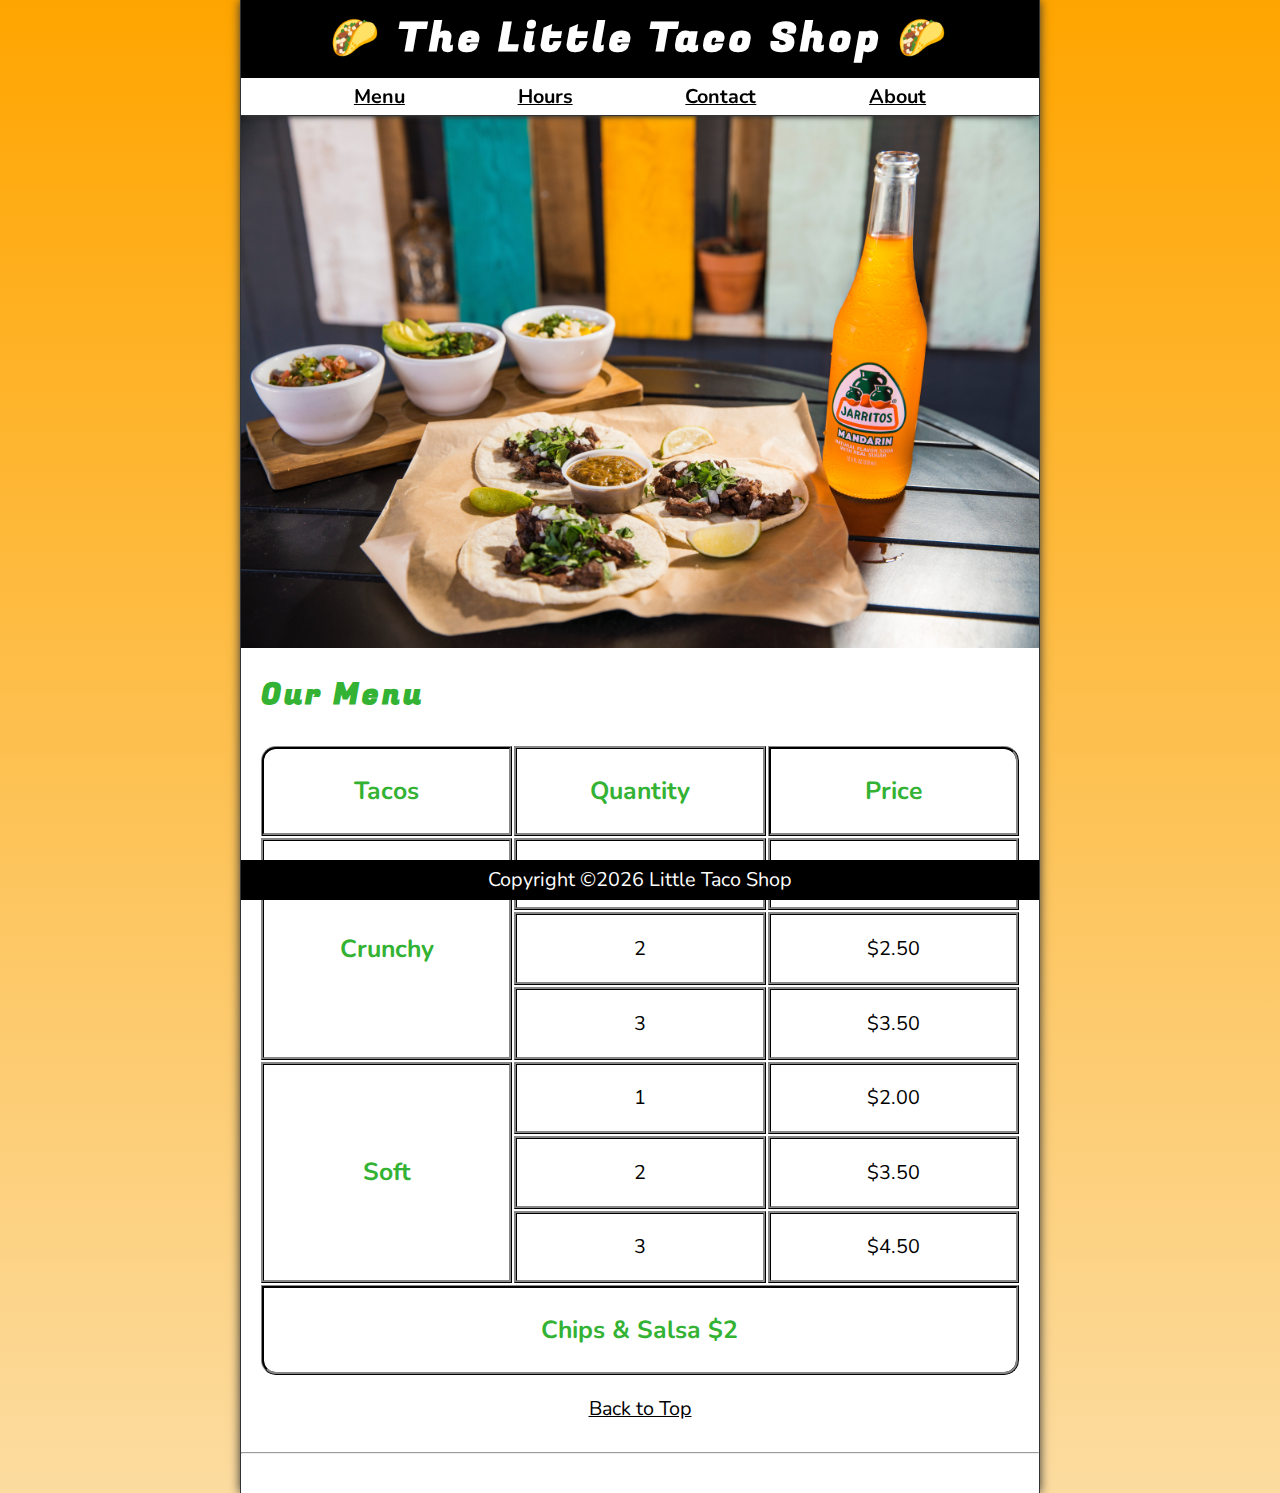
<file: Index.html>
<!DOCTYPE html>
<html lang="en">

<head>    
    <meta charset="UTF-8">
    <meta name="viewport" content="width=device-width, initial-scale=1.0">
    <meta name="author" content="Eman Ahmed">
    <meta name="description" content="The official website for The Little Taco Shop">
    <title>The Little Taco Shop</title>
    <link rel="icon" href="favicon.ico" type="image/x-icon">
    <link rel="stylesheet" href="style.css" type="text/css">
    <script src="main.js" defer></script>    
</head>

<body>
    <header class="header">
        <h1 class="header__h1">The Little Taco Shop</h1>
        <nav class="header__nav">
            <ul class="header__ul">
                <li>
                    <a href="#menu">Menu</a>
                </li>            
                <li>
                    <a href="hours.html">Hours</a>
                </li>
                <li>
                    <a href="contact.html">Contact</a>
                </li>
                <li>
                    <a href="about.html">About</a>
                </li>
            </ul>
        </nav>
    </header>
    
    <section class="hero">
        <h2 class="hero__h2">Bienvenidos!</h2>
        <figure>
            <img src="tacos_and_drink_1000x667.png" alt="Tacos and a drink" title="we love tacos!" width="1000" 
                height="667">
            <figcaption class="offscreen">
                Tacos and a Drink
            </figcaption>
        </figure>
    </section>
    
    <main class="main">
        
        <article id="menu" class="main__article menu">
            <h2 class="menu__h2">Our Menu</h2>
            <table class="menu__container">
                <caption class="offscreen">Our Tacos</caption>
                <thead>
                    <tr>
                        <th class="menu__header" scope="col">Tacos</th>
                        <th class="menu__header" scope="col">Quantity</th>
                        <th class="menu__header" scope="col">Price</th>
                    </tr>
                </thead>
                <tbody>
                    <tr>
                        <th class="menu__items menu__cr" scope="row" rowspan="3">
                            Crunchy</th>
                        <td class="menu__items">1</td>
                        <td class="menu__items">&dollar;1.50</td>
                    </tr>
                    <tr>
                        <td class="menu__items">2</td>
                        <td class="menu__items">&dollar;2.50</td>
                    </tr>
                    <tr>
                        <td class="menu__items">3</td>
                        <td class="menu__items">&dollar;3.50</td>
                    </tr>                   
                    
                    <tr>
                        <th class="menu__items menu__sf" scope="row" rowspan="3">
                            Soft
                        </th>
                        <td class="menu__items">1</td>
                        <td class="menu__items">&dollar;2.00</td>
                    </tr>
                    <tr>
                        <td class="menu__items">2</td>
                        <td class="menu__items">&dollar;3.50</td>
                    </tr>
                    <tr>
                        <td class="menu__items">3</td>
                        <td class="menu__items">&dollar;4.50</td>
                    </tr>
                </tbody>
                <tfoot>
                    <tr>
                        <td class="menu__items menu__cs" colspan="3">
                            Chips &amp; Salsa &dollar;2
                        </td>
                    </tr>
                </tfoot>
            </table>
            
            <p class="center">        
                <a href="#">Back to Top</a>
            </p>            
        </article> 
    </main>
    <hr>
    <footer class="footer">
        <p> 
            <span class="nowrap">Copyright &copy;<time id="year"></time></span>
            <span class="nowrap">Little Taco Shop</span>
        </p>
    </footer>    
</body>

</html>
</file>
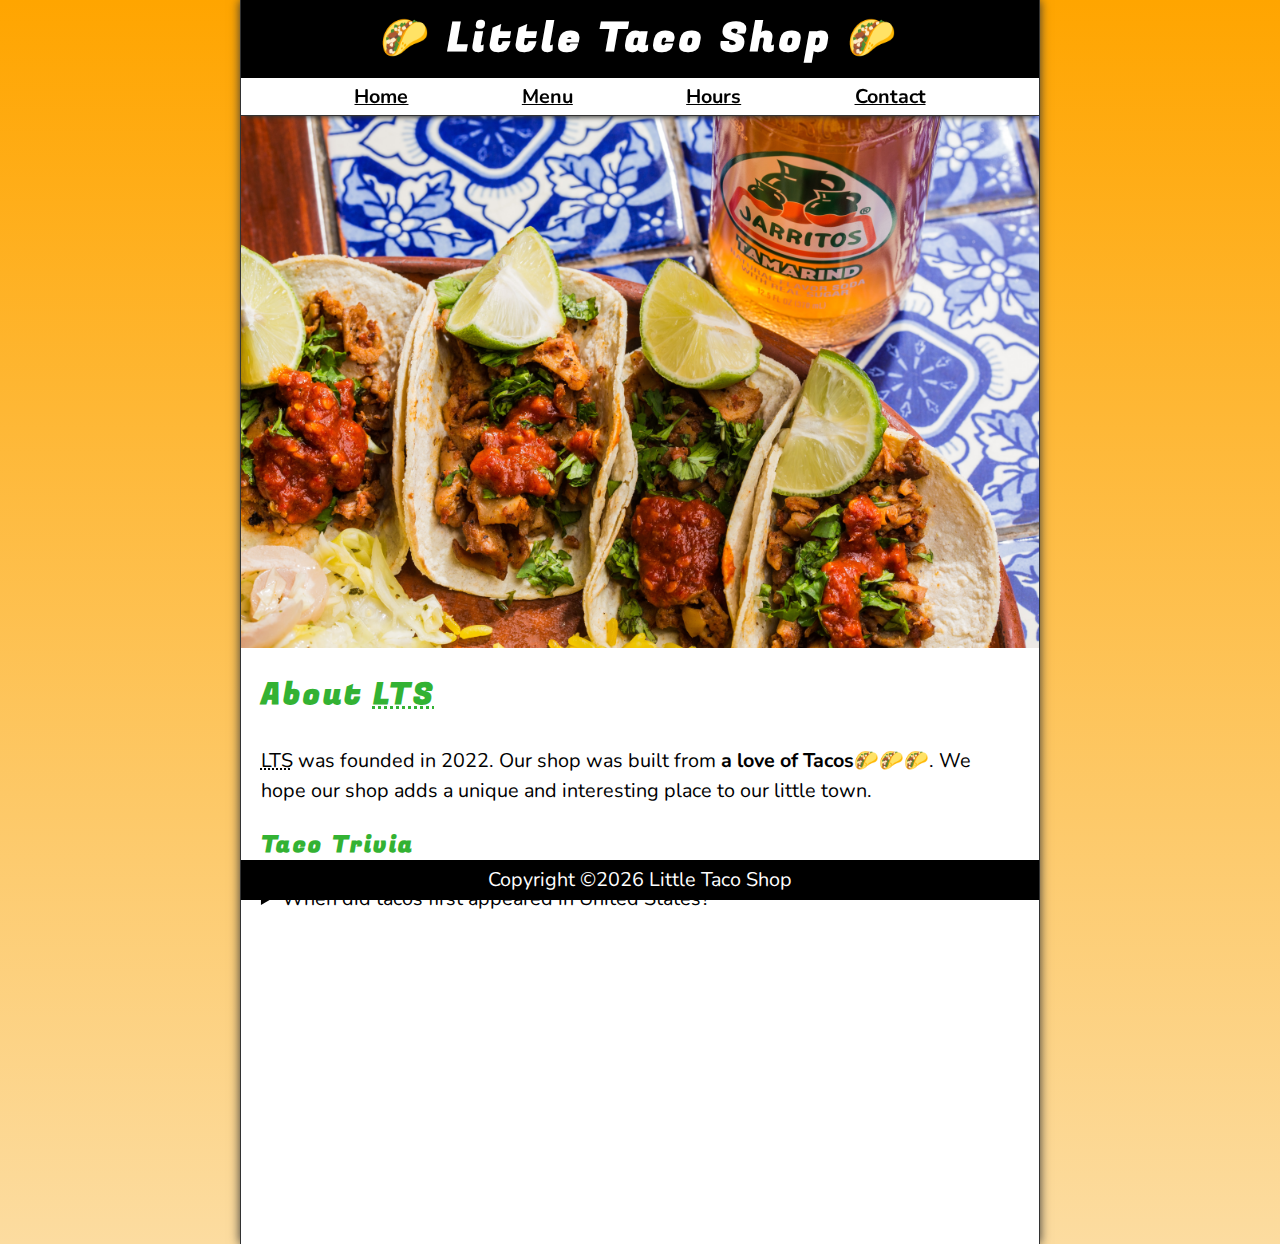
<file: about.html>
<!DOCTYPE html>
<html lang="en">

<head>
    <meta charset="UTF-8">
    <meta name="viewport" content="width=device-width, initial-scale=1.0">
    <meta name="author" content="Eman Ahmed">
    <meta name="description" content="About The Little Taco Shop">
    <title>About LTS</title>
    <link rel="icon" href="favicon.ico" type="image/x-icon">
    <link rel="stylesheet" href="style.css" type="text/css">
    <script src="main.js" defer></script>   
</head>

<body>
    <header class="header">
        <h1 class="header__h1">Little Taco Shop</h1>
        <nav class="header__nav">
            <ul class="header__ul">
                <li>
                    <a href="/">Home</a>
                </li>
                <li>
                    <a href="/#menu">Menu</a>
                </li>            
                <li>
                    <a href="hours.html">Hours</a>
                </li>
                <li>
                    <a href="contact.html">Contact</a>
                </li>                
            </ul>
        </nav>
    </header>
    
    <section class="hero">
        <figure>
            <img src="tacos_delicioso_1000x667.png" alt="Tacos Delicioso" title="Tacos Delicioso" width="1000" 
            height="667">
            <figcaption class="offscreen">
                Try this Delicious Tacos
            </figcaption>
        </figure>
    </section>

    <main class="main">
        <article id="about" class="main__article about">
            <h2>About <abbr title="Little Taco Shop">LTS</abbr></h2>
            <p>
                <abbr title="Little Taco Shop">LTS</abbr> was founded in <time datetime="2022">2022</time>. Our shop 
                was built from <strong>a love of Tacos</strong>🌮🌮🌮. We hope our shop adds a unique and interesting 
                place to our little town.                
            </p>
            <aside class="about__trivia">
                <h3>Taco Trivia</h3>
                <details>
                    <summary>When did tacos first appeared in United States?</summary>
                    <p class="about__trivia-answer">
                        Jeffrey M. Pilcher, taco historian and professor of history at the University of Minnesota, says 
                        the earlest mention of tacos in the United States are in a newspaper from <time 
                            datetime="1905"> 1905</time>.(Source: <cite><a 
                                    href="https://www.smithsonianmag.com/arts-culture/where-did-the-taco-come-from-81
                                        228162/">Smithsonian Magazine</a></cite>)
                    </p>                    
                </details>
            </aside>
        </article>
    </main>

    <footer class="footer">
        <p> 
            <span class="nowrap">Copyright &copy;<time id="year"></time></span>
            <span class="nowrap">Little Taco Shop</span>
        </p>
    </footer>  
    
</body>
</html>
</file>
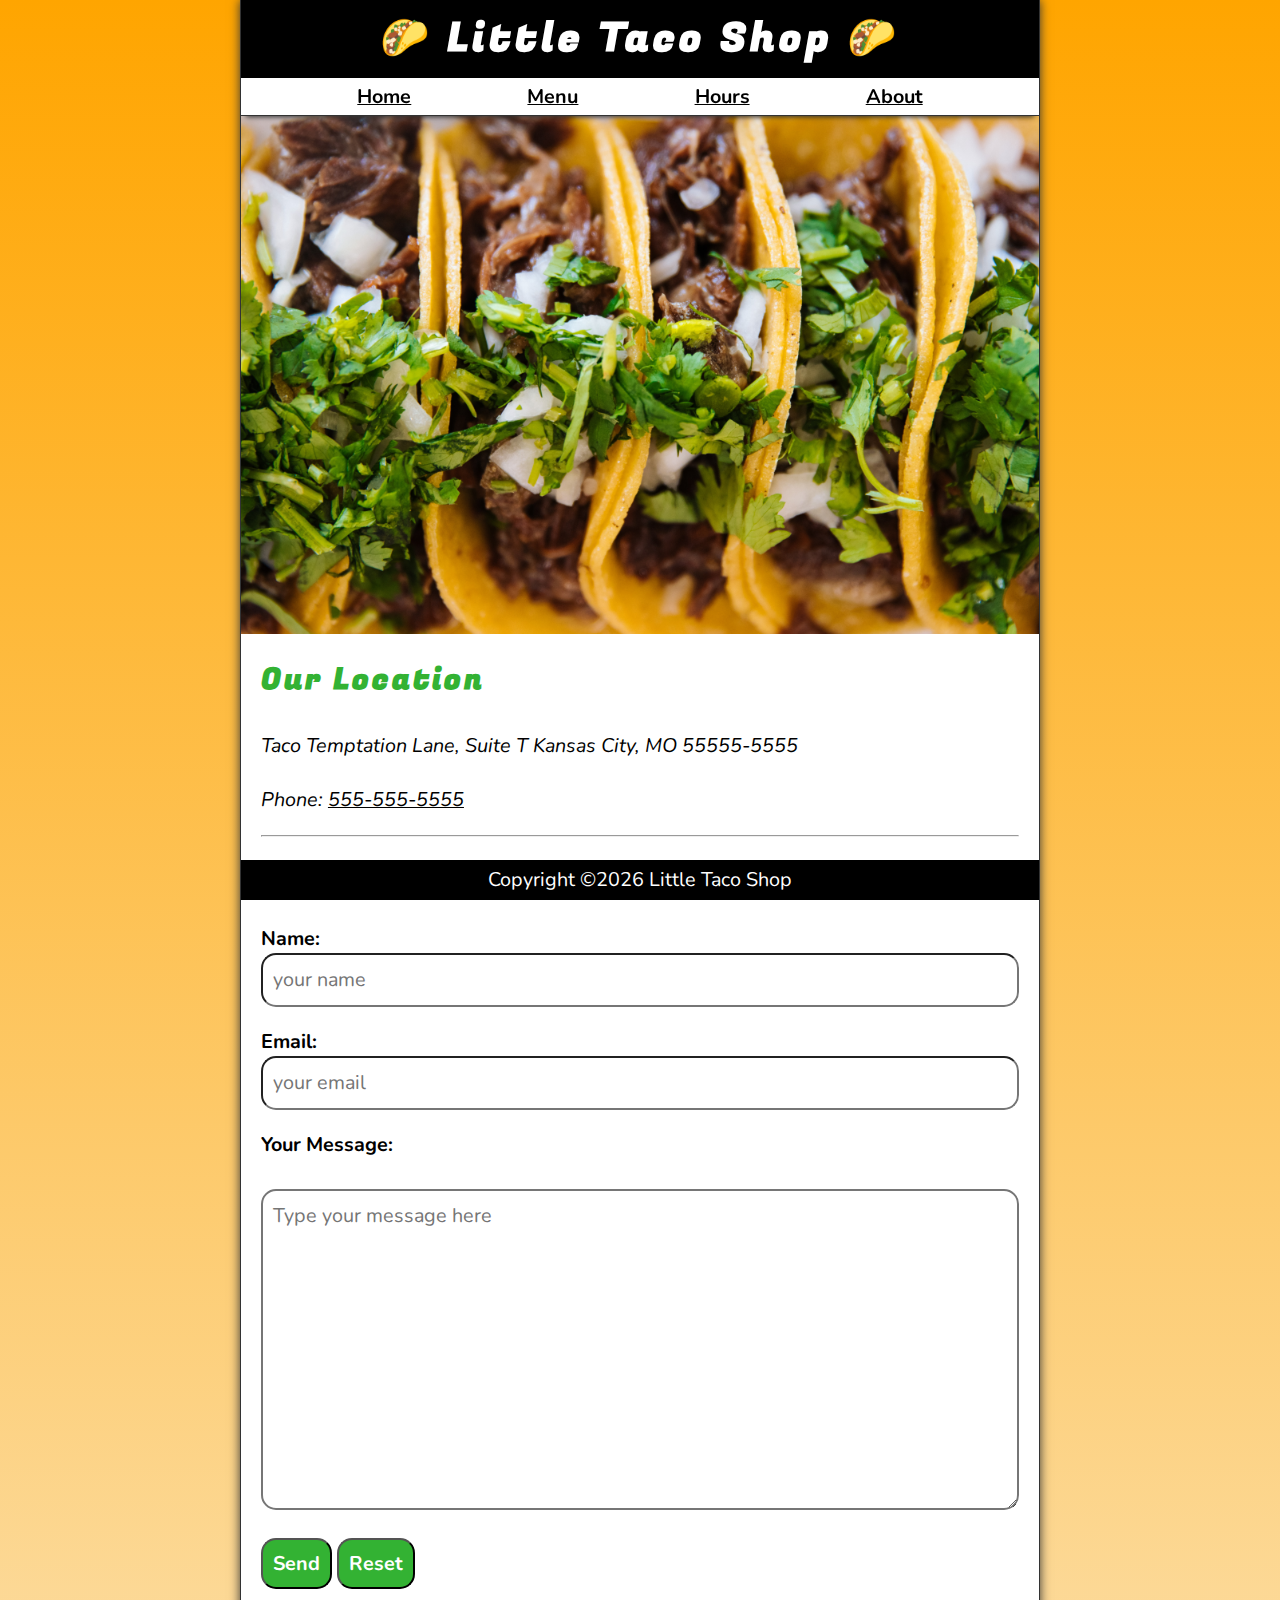
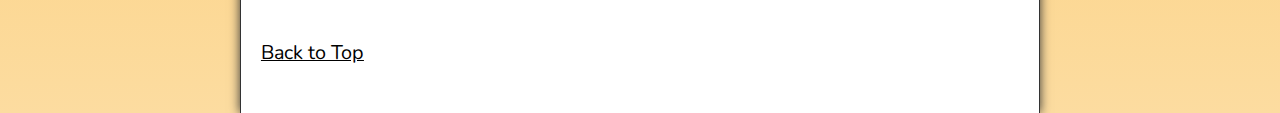
<file: Contact.html>
<!DOCTYPE html>
<html lang="en">

<head>
    <meta charset="UTF-8">
    <meta name="viewport" content="width=device-width, initial-scale=1.0">
    <meta name="author" content="Eman Ahmed">
    <meta name="description" content="Contact information for The Little Taco Shop">
    <title>Contact US - LTS</title>
    <link rel="icon" href="favicon.ico" type="image/x-icon">
    <link rel="stylesheet" href="style.css">
    <script src="main.js" defer></script>
</head>

<body>
    <header class="header">
        <h1 class="header__h1">Little Taco Shop</h1>
        <nav class="header__nav ">
            <ul class="header__ul">
                <li>
                    <a href="/">Home</a>
                </li>               
                <li>
                    <a href="/#menu">Menu</a>
                </li>
                <li>
                    <a href="hours.html">Hours</a>
                </li>
                <li>
                    <a href="about.html">About</a>
                </li>
            </ul>
        </nav>       
    </header>

    <section class="hero">
        <figure>
            <img src="tacos_close_up_1000x649.png" alt="Little Taco Shop Tacos" title="Taco ready to eat!" 
            width="1000" height="649">
            <figcaption class="offscreen">
                Little Taco Shop Tacos
            </figcaption>
        </figure>
    </section>
    
    <main class="main">
        <article class="main__article">
            <h2>Our Location</h2>
            <address>
                Taco Temptation Lane, Suite T
                Kansas City, MO 55555-5555
                <br><br>
                Phone: <a href="tel:+5555555555">555-555-5555</a>
            </address>
        </article>
        <hr>
        <article class="main__article contact">
            <h2 class="contact__h2">Our Contact Form</h2>
            
            <form action="https://httpbin.org/get" method="get" class="contact__form">
                <fieldset class="contact__fieldset">
                    <legend class="offscreen">Send Us A Message</legend>
                    <p class="contact__p">
                        <label class="contact__label" for="name">Name:</label>
                        <input class="contact__input" type="text" name="name" id="name" placeholder="your name" autocomplete="on" 
                            required>
                    </p>
                    <p class="contact__p">
                        <label class="contact__label" for="email">Email:</label>
                        <input class="contact__input" type="email" name="email" id="email" placeholder="your email" autocomplete="on" 
                            required>
                    </p>
                    <p class="contact__p">
                        <label class="contact__label" for="message">Your Message:</label>
                        <br>
                        <textarea class="contact__textarea" name="message" id="message" cols="30" rows="10" 
                            placeholder="Type your message here"></textarea>
                    </p>                    
                </fieldset>
                <button class="contact__button" type="submit">Send</button>
                <button class="contact__button" type="reset">Reset</button>
            </form>
        </article>       
            <br>           
                <p>        
                    <a href="#">Back to Top</a>
                </p>  
        </article>
    </main>
    <footer class="footer">
        <p> 
            <span class="nowrap">Copyright &copy;<time id="year"></time></span>
            <span class="nowrap">Little Taco Shop</span>
        </p>
    </footer>      

</body>

</html>
</file>
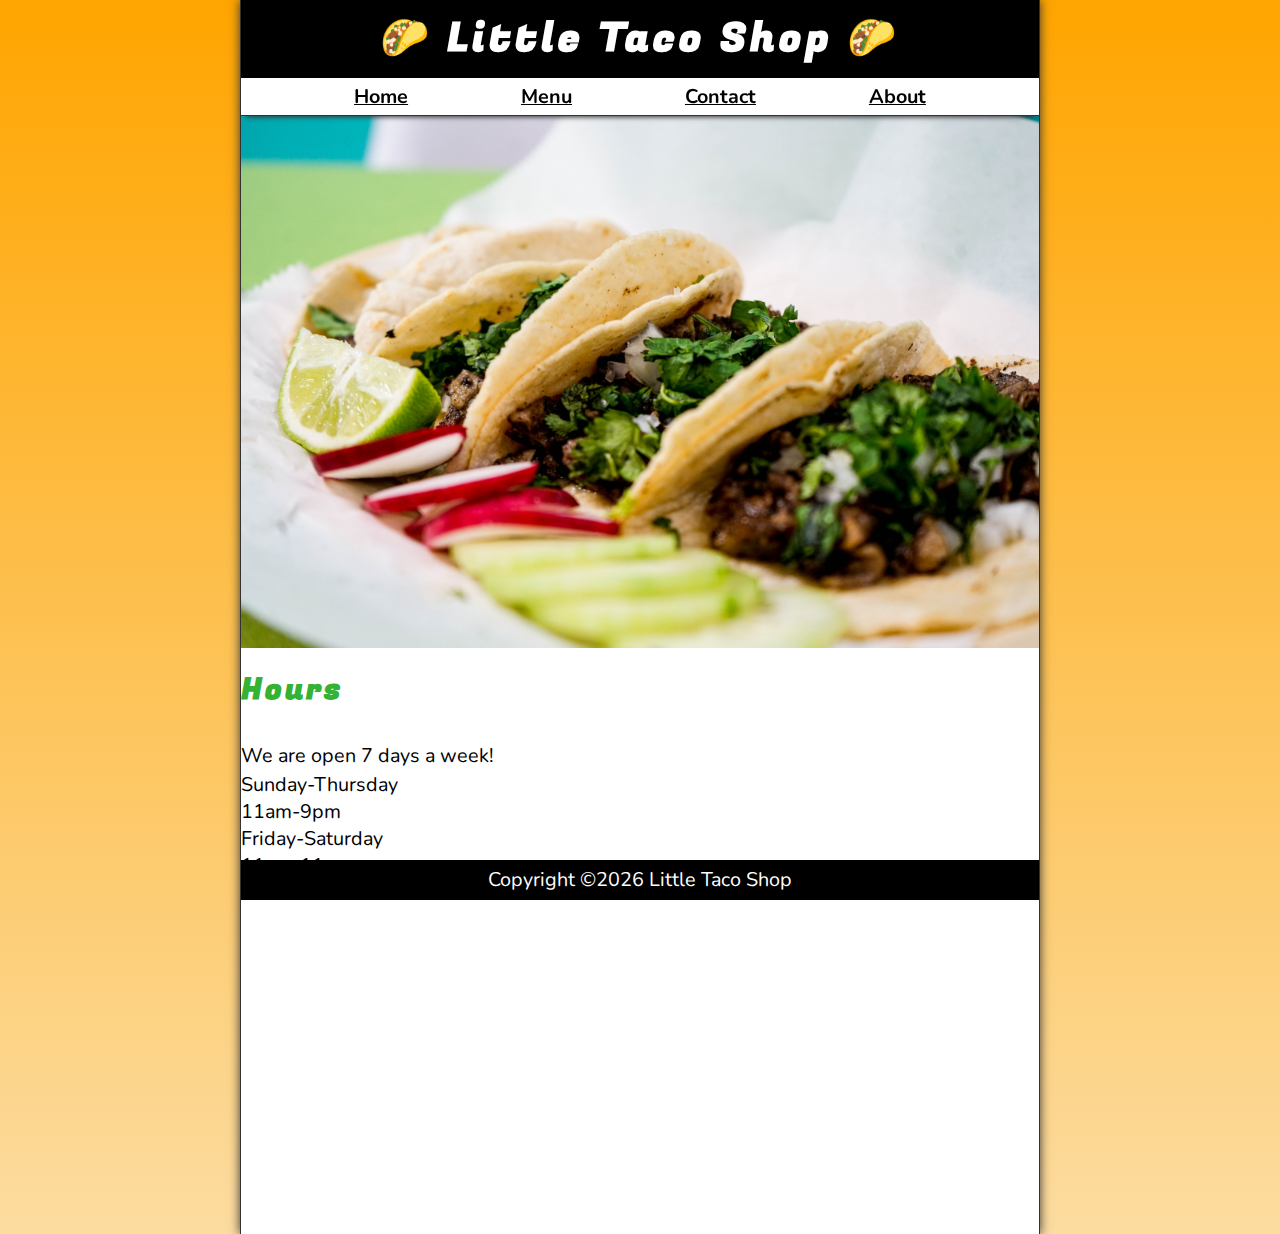
<file: Hours.html>
<!DOCTYPE html>
<html lang="en">

<head>
    <meta charset="UTF-8">
    <meta name="viewport" content="width=device-width, initial-scale=1.0">
    <meta name="author" content="Eman Ahmed">
    <meta name="description" content="Store Hours for The Little Taco Shop">
    <title>LTS Hours</title>
    <link rel="icon" href="favicon.ico" type="image/x-icon">
    <link rel="stylesheet" href="style.css" >
    <script src="main.js" defer></script>
</head>

<body>
    <header class="header">
        <h1 class="header__h1">Little Taco Shop</h1>
        <nav class="header__nav">
            <ul class="header__ul">
                <li>
                    <a href="/">Home</a>
                </li>
                <li>
                    <a href="/#menu">Menu</a>
                </li>
                <li>
                    <a href="contact.html">Contact</a>
                </li>
                <li>
                    <a href="about.html">About</a>
                </li>
            </ul>
        </nav>      
    </header>
    
    <section class="hero">
        <figure>
            <img src="tacos_tray_1000x667.png" alt="A Tray of Tasty Tacos" title="We love trays of tacos!" 
                width="1000" height="667">
            <figcaption class="offscreen">
                A Tray of Tasty Tacos
            </figcaption>
        </figure>
    </section>
    
    <main>
        <article class="main__article">
            <h2>Hours</h2>
            <p>
                We are open 7 days a week!
            </p>
            <dl>            
                <dt>Sunday-Thursday</dt>
                <dd>11am-9pm</dd>
                <dt>Friday-Saturday</dt>
                <dd>11am-11pm</dd>
            </dl>           
        </article>
    </main>
    <footer class="footer">
        <p> 
            <span class="nowrap">Copyright &copy;<time id="year"></time></span>
            <span class="nowrap">Little Taco Shop</span>
        </p>
    </footer>  
</body>

</html>
</file>
<file: style.css>
@import url('https://fonts.googleapis.com/css2?family=Fugaz+One&family=Nunito&display=swap');

/* || RESET */
*,
*::after,
*::before {
    margin: 0;
    padding: 0;
    box-sizing: border-box;
}

img {
    display: block;
    max-width: 100%;
    height: auto;
}

input,
button,
textarea {
    font: inherit;
}

/* || VARIABLES */

:root {
    /* FONTS */
    --FF: "Nunito" ,  sans-serif;
    --FF-HEADINGS: "Fugaz One" , cursive;
    --FS: clamp(1rem, 2.2vh, 1.5rem);

    /* COLORS */
    --BGCOLOR-FADE: rgb(252, 220, 160);
    --BGCOLOR: orange;
    --BGIMAGE: linear-gradient(to bottom, var(--BGCOLOR),var(--BGCOLOR-FADE));
    --BODY-BGCOLOR: #FFF;
    --BORDER-COLOR: #333;
    --BUTTON-COLOR: #fff;
    --FONT-COLOR: #000;
    --HEADER-BGCOLOR: #000;
    --HEADER-COLOR: #FFF;
    --HERO-BGCOLOR: rgba(51, 178, 51, 0.75);
    --HERO-COLOR: #FFF;
    --HIGHLIGHT-COLOR: rgb(51, 178, 51);
    --LINK-ACTIVE: orange;
    --LINK-COLOR: #000;
    --LINK-HOVER: hsla(0, 0%, 0%, 0.6);
    --NAV-BGCOLOR: #FFF;

    /* BORDERS */
    --BORDERS: 1px solid var(--BORDER-COLOR);
    --BORDER-RADIUS: 15px;

    /* STANDARD PADDING */
    --PADDING-TB: 0.25em;
    --PADDING-SIDE: 2.5%;

    /* STANDARD MARGIN */
    --MARGIN: clamp(1em, 2.5vh, 1.5em) 0;
}

@media (prefers-color-scheme: dark) {
    :root {
        --BGCOLOR-FADE: gray;
        --BGCOLOR: #000;
        --BODY-BGCOLOR: #333;
        --BORDER-COLOR: whitesmoke;
        --BUTTON-COLOR: #000;
        --FONT-COLOR: whitesmoke;
        --HEADER-COLOR: whitesmoke;
        --HERO-COLOR: #333;
        --HIGHTLIGHT-COLOR: whitesmoke;
        --LINK-ACTIVE: rgb(252, 200, 103);
        --LINK-COLOR: whitesmoke;
        --LINK-HOVER: orange;
        --NAV-BGCOLOR: rgb(20, 20, 20);
    }
}

/* UTILITY CLASSES */
.offscreen {
    position: absolute;
    left: -10000px;
}

.nowrap {
    white-space: nowrap;
}

.center {
    text-align: center;
}

/* GENERAL STYLES */

html {
    scroll-behavior: smooth;
    font-size: var(--FS);
    font-family: var(--FF);
    background-color: var(--BGCOLOR);
    background-image: var(--BGIMAGE);
}

body {
    background-color: var(--BODY-BGCOLOR);
    color: var(--FONT-COLOR);
    min-height: 100vh;
    max-width: 800px;
    margin: 0 auto;
    border-left: var(--BORDERS);
    border-right: var(--BORDERS);
    box-shadow: 0 0 10px var(--BORDER-COLOR);
}

h1,
h2,
h3 {
    font-family: var(--FF-HEADINGS);
    letter-spacing: 0.1em;
}

h2, 
h3 {
    margin-bottom: 1em;
    color: var(--HIGHLIGHT-COLOR);
}

p {
    line-height: 1.5;
}

a:any-link {
    color: var(--LINK-COLOR);
}

a:hover, 
a:focus-visible {
    color: var(--LINK-HOVER);
}

a:active {
    color: var(--LINK-ACTIVE);
}

/* || HEADER */

.header {
    position: sticky;
    top: 0;
    z-index: 1;
}

.header__h1 {
    text-align: center;
    background-color: var(--HEADER-BGCOLOR);
    color: var(--HEADER-COLOR);
    padding: var(--PADDING-TB) var(--PADDING-SIDE);
}

.header__nav {
    background-color: var(--NAV-BGCOLOR);
    border-bottom: var(--BORDERS);
    font-weight: bold;
    box-shadow: 0 6px 5px -5px var(--BORDER-COLOR);
}

.header__ul {
    padding: var(--PADDING-TB) var(--PADDING-SIDE);
    list-style-type: none;
    display: flex;
    justify-content: space-evenly;
    gap: 1rem;
}

/* || HERO */

.hero {
    position: relative;
}

.hero__h2 {
    background-color: var(--HERO-BGCOLOR);
    color: var(--HERO-COLOR);
    padding: 0.25em 0.5em;
    text-shadow: 2px 2px 5px var(--BORDER-COLOR);
    position: absolute;
    top: -100px;
    left: 20px;
    animation: showWelcome 0.5s ease-in-out 1s forwards;
}

@keyframes showWelcome {
    0% {
        top: -20px;
        transform: skew(0deg, -5deg) scaleY(0);
    }
    
    80% {
        top: 30px;
        transform: skew(10deg, -5deg) scaleY(1.2);
    }
    
    100% {
        top: 20px;
        transform: skew(-10deg, -5deg) scaleY(1);
    }
}

/* || FOOTER */

.footer {
    position: sticky;
    bottom: 0;
    background-color: var(--HEADER-BGCOLOR);
    color: var(--HEADER-COLOR);
    padding: var(--PADDING-TB) var(--PADDING-SIDE);
    text-align: center;
}

/* || MAIN */

.main {
    padding: var(--PADDING-TB) var(--PADDING-SIDE);
}

.main__article {
    scroll-margin-top: 6.5rem;
    margin: var(--MARGIN);
}

.main__article:first-child {
    margin-top: 1em;
}

.main__article:last-child {
    min-height: calc(100vh - 20rem);
}

/* || ABOUT */

.about__trivia {
    margin: var(--MARGIN);
}

.about__trivia-answer {
    margin-top: 1em;
}

/* || CONTACT */

.contact__h2 {
    margin: 0;
}

.contact__fieldset {
    border: none;
}

.contact__p {
    margin: 1em 0;
}

.contact__label {
    display: block;
    font-weight: bold;
}

.contact__input,
.contact__textarea {
    padding: 0.5rem;
    border-radius: var(--BORDER-RADIUS);
    border-width: 2px;
    width: 100%;
}

.contact__button {
    padding: 0.5em;
    border-radius: var(--BORDER-RADIUS);
    background-color: var(--HIGHLIGHT-COLOR);
    color: var(--HEADER-COLOR);
    font-weight: bold;
}

/* || MENU */

thead,
tbody, 
tfoot,
tr {
    display: contents;
}

.menu__container {
    display: grid;
    grid-template-columns: repeat(3, 1fr);
    grid-template-areas: 
        "hd1 hd2 hd3"
        "cr cr1 cr1p"
        "cr cr2 cr2p"
        "cr cr3 cr3p"
        "sf sf1 sf1p"
        "sf sf2 sf2p"
        "sf sf3 sf3p"
        "cs cs cs";
    gap: 0.1em;
    margin-bottom: 1em;    
}

.menu__cr {
    grid-area: cr;
}

.menu__sf {
    grid-area: sf;
}

.menu__cs {
    grid-area: cs;
}

.menu__cr,
.menu__sf,
.menu__cs,
.menu__header {
    color: var(--HIGHLIGHT-COLOR);
    font-weight: bold;
    height: 100%;
    display: grid;
    place-content: center;
}

.menu__header,
.menu__items {
    width: 100%;
    padding: 1em;
    border: medium ridge var(--BORDER-COLOR);
}

.menu__items {
    display: grid;
    place-content: center;
}

thead th:first-child {
    border-top-left-radius: var(--BORDER-RADIUS);
}

thead th:last-child {
    border-top-right-radius: var(--BORDER-RADIUS);
}

tfoot td:first-child {
    border-bottom-left-radius: var(--BORDER-RADIUS);
    border-bottom-right-radius: var(--BORDER-RADIUS);
}

@media screen and (min-width: 576px) {
    .header__h1::before {
        content: '🌮 '
    }

    .header__h1::after {
        content: ' 🌮'
    }

    .menu__header,
    .menu__cr,
    .menu__sf,
    .menu__cs {
        font-size: 125%;
    }
}
</file>
